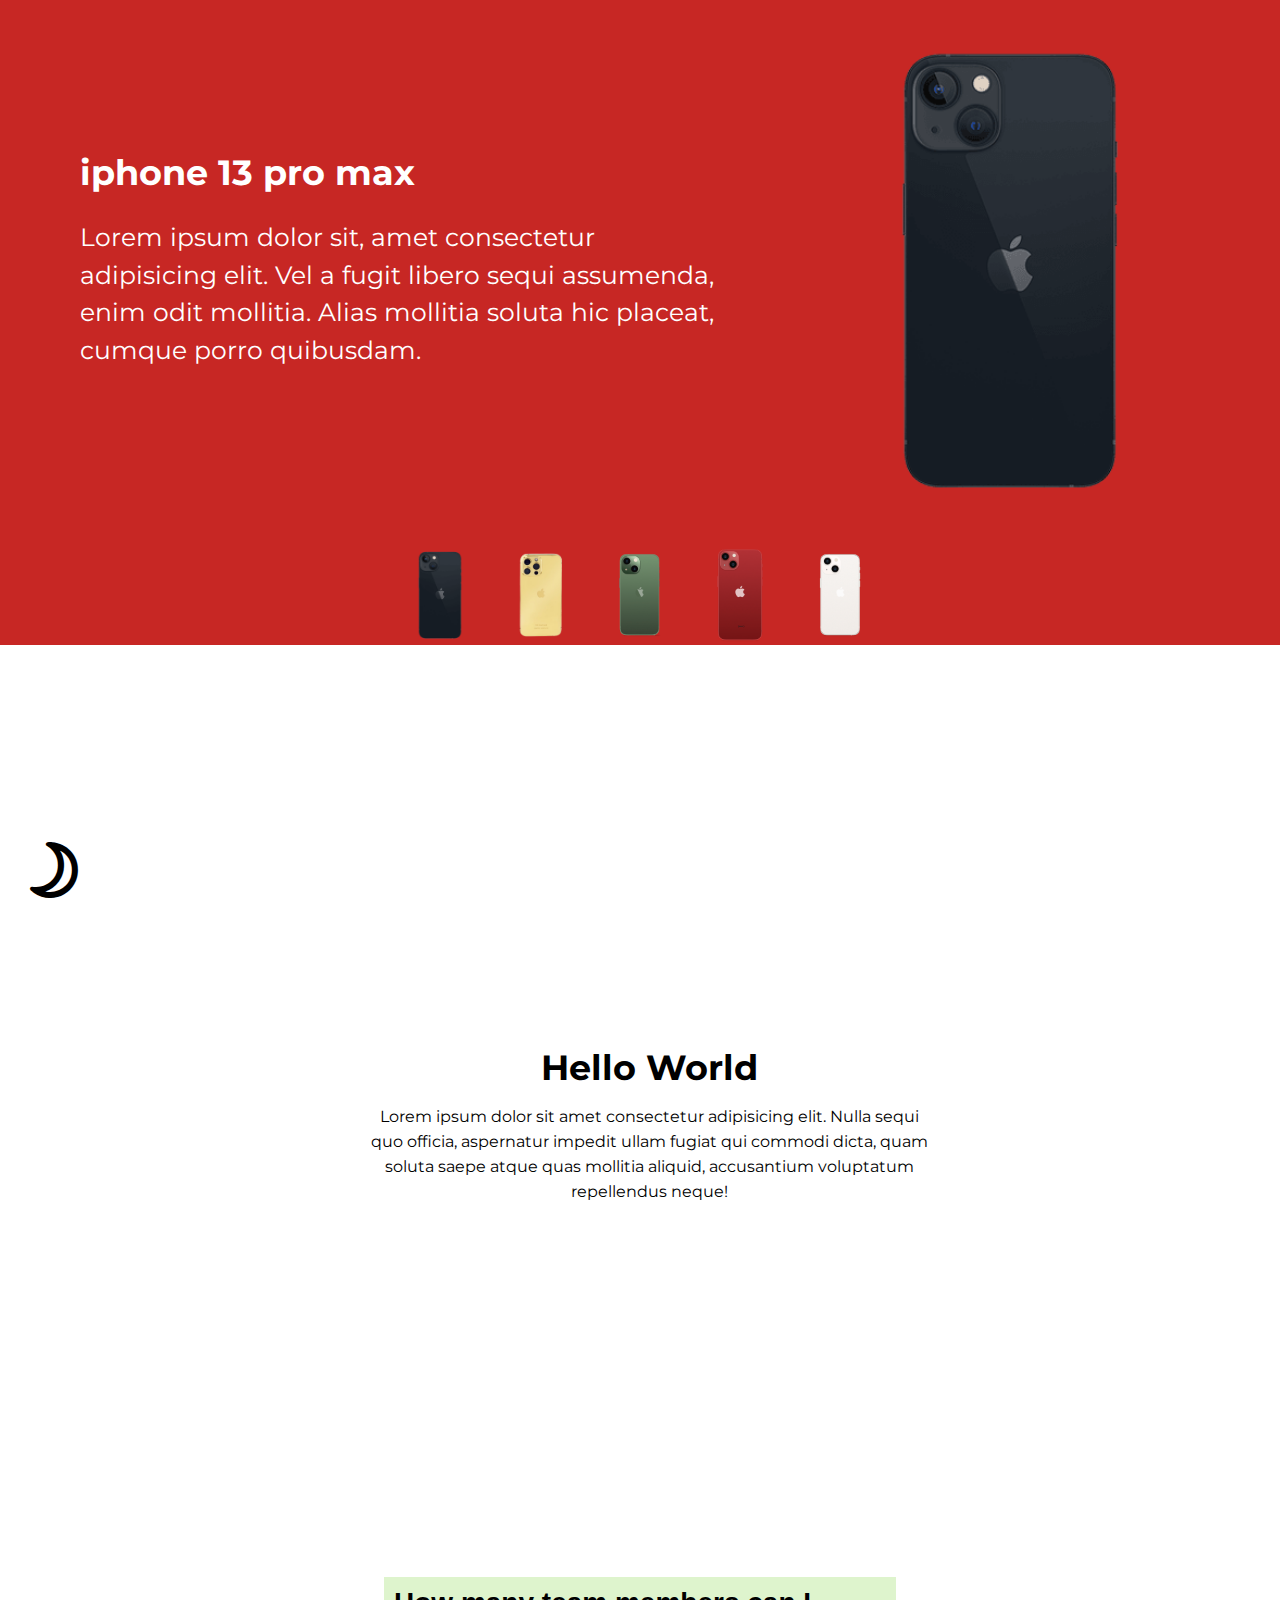
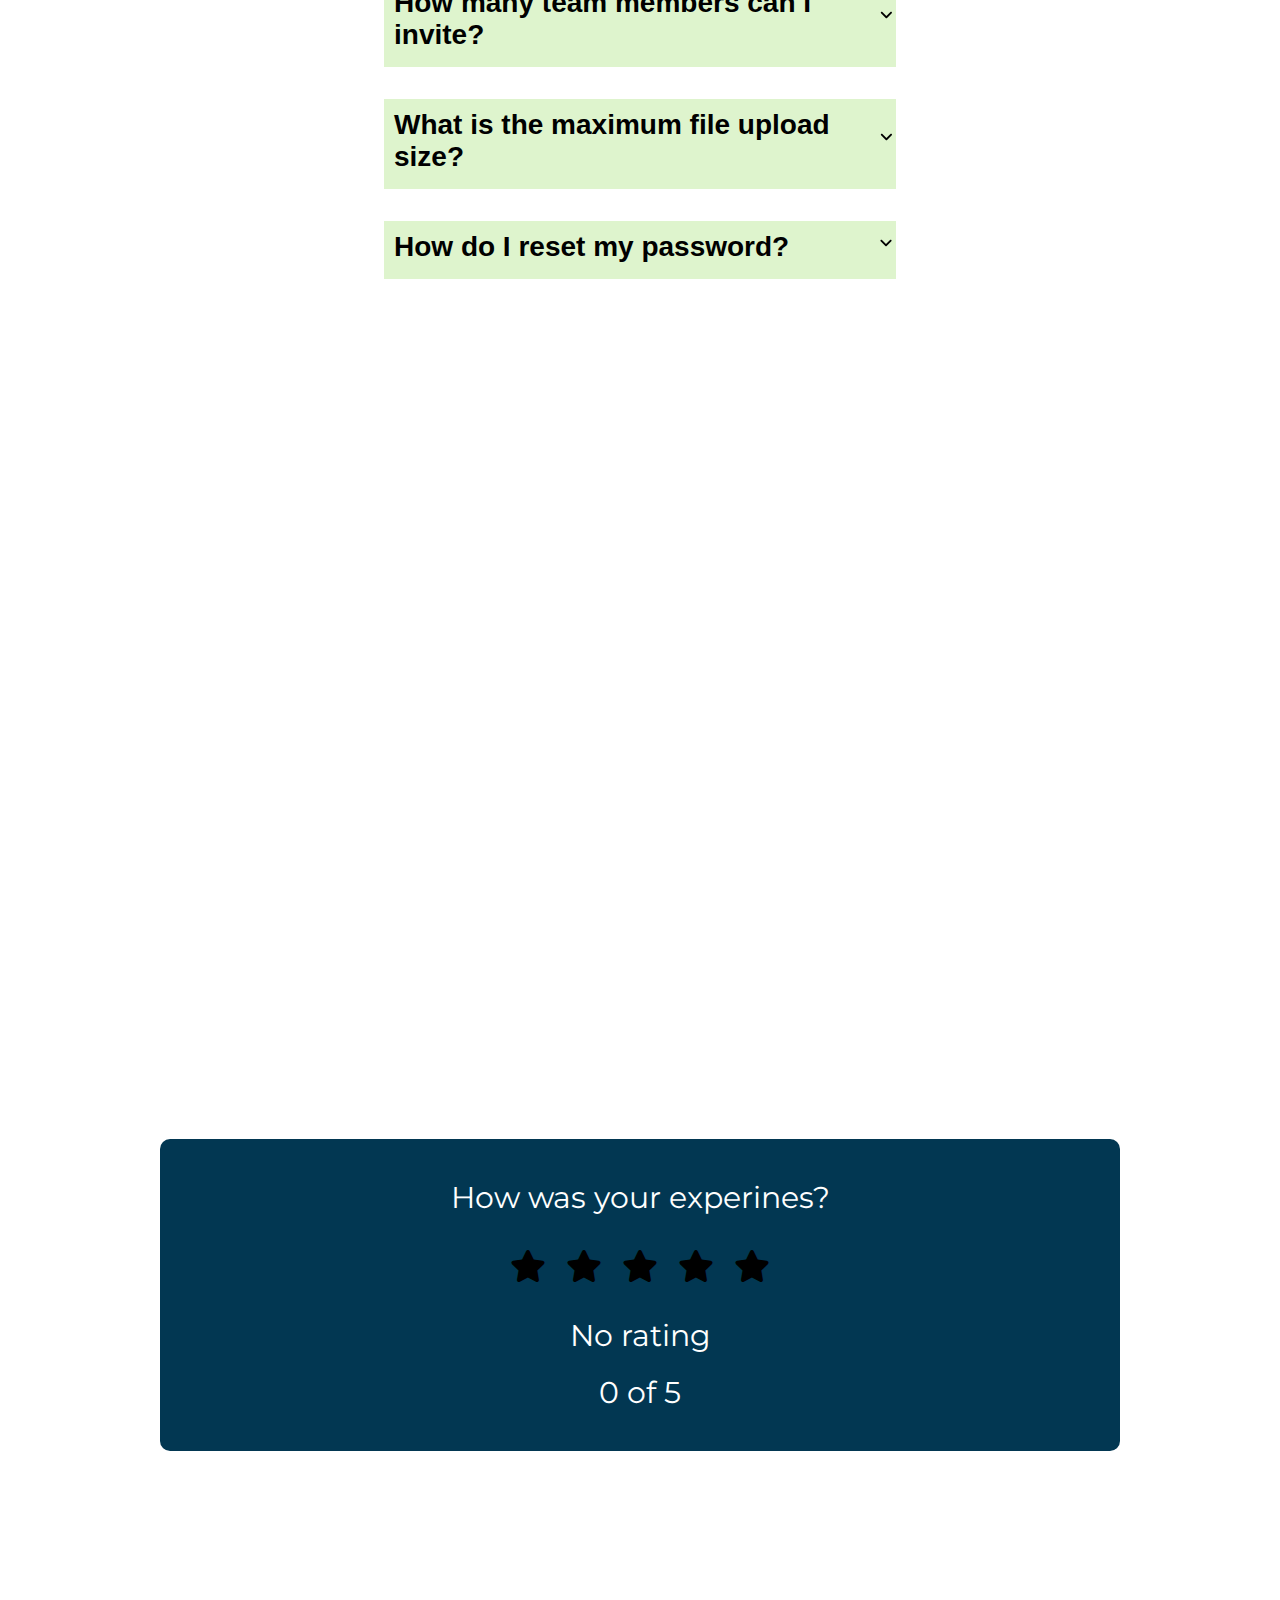
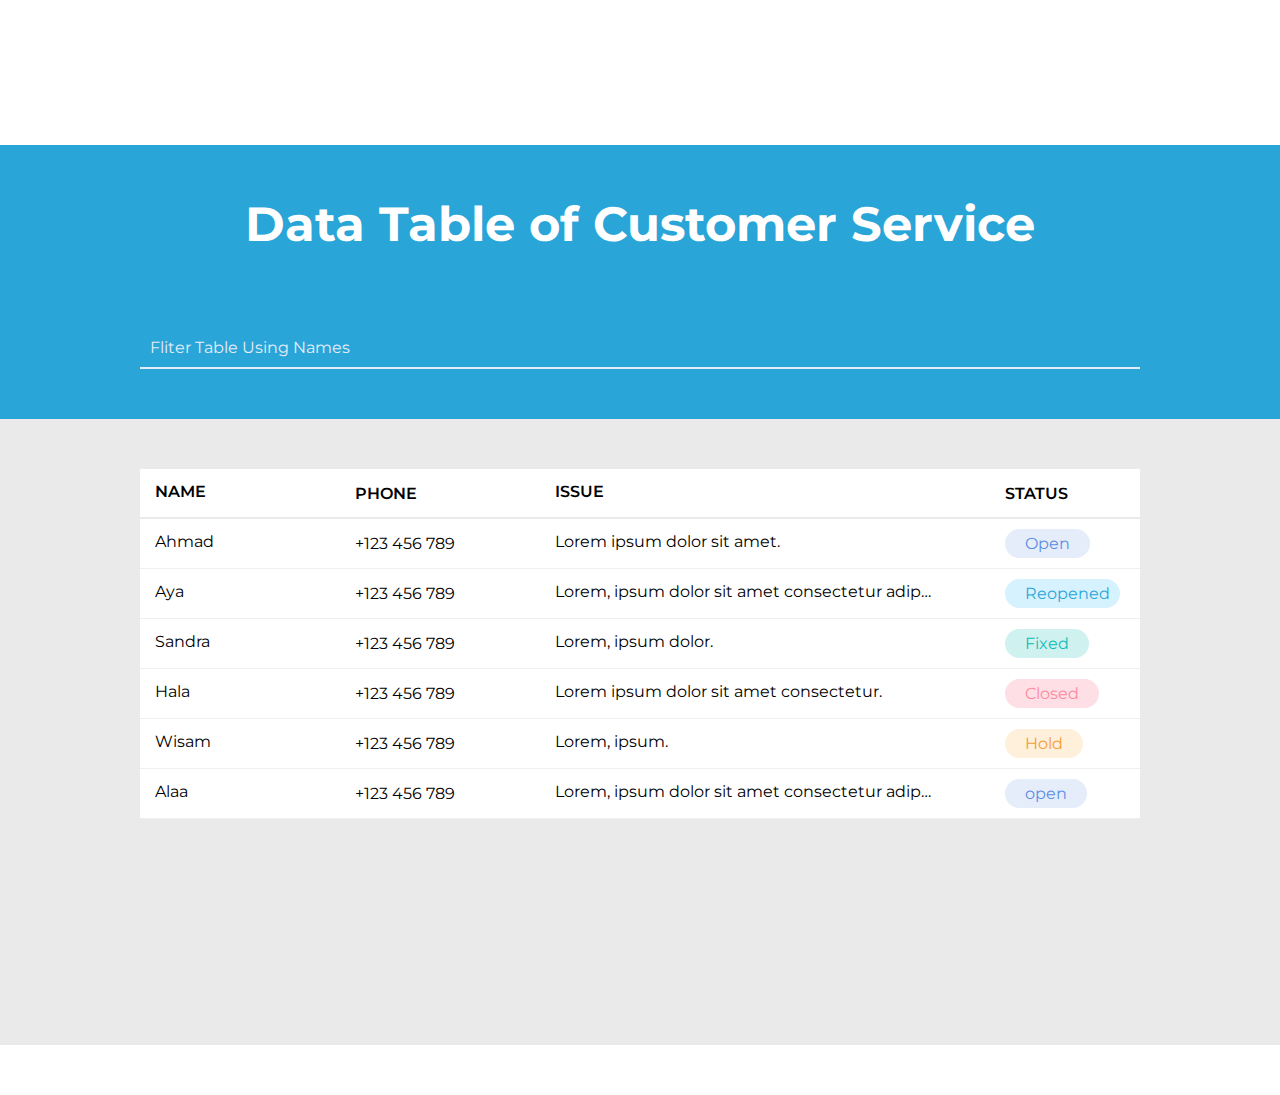
<file: Part-2/index.html>
<!DOCTYPE html>
<html lang="en">
  <head>
    <meta charset="UTF-8" />
    <meta name="viewport" content="width=device-width, initial-scale=1.0" />
    <link
      rel="stylesheet"
      href="https://cdnjs.cloudflare.com/ajax/libs/font-awesome/6.5.2/css/all.min.css"
    />
    <link rel="stylesheet" href="./assets/css/style.css" />
    <title>Task 7 - Part 2</title>
  </head>
  <body>
    <main>
      <!-- Task 1 -->
      <section class="task1">
        <div class="phone-description">
          <div class="iphone-content">
            <h1>iphone 13 pro max</h1>
            <p>
              Lorem ipsum dolor sit, amet consectetur adipisicing elit. Vel a
              fugit libero sequi assumenda, enim odit mollitia. Alias mollitia
              soluta hic placeat, cumque porro quibusdam.
            </p>
          </div>
          <img
            src="./assets/img/Black.png"
            class="HeroImg"
            alt="Black-iphone"
          />
        </div>
        <div class="iphones-photos">
          <img src="./assets/img/Black.png" alt="Black-iphone" class="black" />
          <img src="./assets/img/Gold.png" alt="Gold-iphone" class="gold" />
          <img src="./assets/img/Green.png" alt="Green-iphone" class="green" />
          <img src="./assets/img/Red.png" alt="Red-iphone" class="red" />
          <img src="./assets/img/White.png" alt="White-iphone" class="white" />
        </div>
      </section>

      <!-- Task 2 -->

      <section class="task2 dark" id="dark">
        <div>
          <i class="fa-regular fa-moon fa-flip-horizontal fa-4x moonbtn"></i>
          <i class="fa-regular fa-sun fa-4x sunbtn"></i>
        </div>
        <div class="content">
          <h1>Hello World</h1>
          <p>
            Lorem ipsum dolor sit amet consectetur adipisicing elit. Nulla sequi
            quo officia, aspernatur impedit ullam fugiat qui commodi dicta, quam
            soluta saepe atque quas mollitia aliquid, accusantium voluptatum
            repellendus neque!
          </p>
        </div>
      </section>

      <!-- Task 3 -->

      <section class="accordion">
        <div class="questions">
          <div class="question">
            <h3>How many team members can I invite?</h3>
            <svg
              width="20"
              height="15"
              xmlns="http://www.w3.org/2000/svg"
              viewBox="0 0 448 512"
            >
              <!--!Font Awesome Free 6.5.2 by @fontawesome - https://fontawesome.com License - https://fontawesome.com/license/free Copyright 2024 Fonticons, Inc.-->
              <path
                d="M201.4 374.6c12.5 12.5 32.8 12.5 45.3 0l160-160c12.5-12.5 12.5-32.8 0-45.3s-32.8-12.5-45.3 0L224 306.7 86.6 169.4c-12.5-12.5-32.8-12.5-45.3 0s-12.5 32.8 0 45.3l160 160z"
              />
            </svg>
          </div>
          <div class="answer">
            <p>
              Lorem ipsum dolor sit amet consectetur adipisicing elit. Corporis,
              mollitia fuga odit maxime deserunt nemo dolorem beatae magnam
              natus similique neque et tempore ipsam, accusantium dicta
              voluptate id earum ratione
            </p>
          </div>
        </div>
        <div class="questions">
          <div class="question">
            <h3>What is the maximum file upload size?</h3>
            <svg
              width="20"
              height="15"
              xmlns="http://www.w3.org/2000/svg"
              viewBox="0 0 448 512"
            >
              <!--!Font Awesome Free 6.5.2 by @fontawesome - https://fontawesome.com License - https://fontawesome.com/license/free Copyright 2024 Fonticons, Inc.-->
              <path
                d="M201.4 374.6c12.5 12.5 32.8 12.5 45.3 0l160-160c12.5-12.5 12.5-32.8 0-45.3s-32.8-12.5-45.3 0L224 306.7 86.6 169.4c-12.5-12.5-32.8-12.5-45.3 0s-12.5 32.8 0 45.3l160 160z"
              />
            </svg>
          </div>
          <div class="answer">
            <p>
              Lorem ipsum dolor sit amet consectetur adipisicing elit. Corporis,
              mollitia fuga odit maxime deserunt nemo dolorem beatae magnam
              natus similique neque et tempore ipsam, accusantium dicta
              voluptate id earum ratione
            </p>
          </div>
        </div>
        <div class="questions">
          <div class="question">
            <h3>How do I reset my password?</h3>
            <svg
              width="20"
              height="15"
              xmlns="http://www.w3.org/2000/svg"
              viewBox="0 0 448 512"
            >
              <!--!Font Awesome Free 6.5.2 by @fontawesome - https://fontawesome.com License - https://fontawesome.com/license/free Copyright 2024 Fonticons, Inc.-->
              <path
                d="M201.4 374.6c12.5 12.5 32.8 12.5 45.3 0l160-160c12.5-12.5 12.5-32.8 0-45.3s-32.8-12.5-45.3 0L224 306.7 86.6 169.4c-12.5-12.5-32.8-12.5-45.3 0s-12.5 32.8 0 45.3l160 160z"
              />
            </svg>
          </div>
          <div class="answer">
            <p>
              Lorem ipsum dolor sit amet consectetur adipisicing elit. Corporis,
              mollitia fuga odit maxime deserunt nemo dolorem beatae magnam
              natus similique neque et tempore ipsam, accusantium dicta
              voluptate id earum ratione
            </p>
          </div>
        </div>
      </section>

      <!-- Task 4 -->

      <section class="task4">
        <div class="content2">
          <p>How was your experines?</p>
          <div class="stars">
            <i class="fa-solid fa-star fa-2xl star"></i>
            <i class="fa-solid fa-star fa-2xl star"></i>
            <i class="fa-solid fa-star fa-2xl star"></i>
            <i class="fa-solid fa-star fa-2xl star"></i>
            <i class="fa-solid fa-star fa-2xl star"></i>
          </div>
          <p class="paraghraf">No rating</p>
          <p class="count">0 of 5</p>
        </div>
      </section>

      <!-- Addtional Task -->

      <section class="task5">
        <div class="wrapper">
          <div class="header">
            <div class="title">
              <h2>Data Table of Customer Service</h2>
            </div>

            <div class="search_box">
              <input
                type="text"
                id="search_input"
                placeholder="Fliter Table Using Names"
              />
            </div>
          </div>

          <div class="table_wrap">
            <div class="table_header">
              <ul>
                <li>
                  <div class="item">
                    <div class="name">
                      <span>NAME</span>
                    </div>
                    <div class="phone">
                      <span>PHONE</span>
                    </div>
                    <div class="issue">
                      <span>ISSUE</span>
                    </div>
                    <div class="status">
                      <span>STATUS</span>
                    </div>
                  </div>
                </li>
              </ul>
            </div>
            <div class="table_body">
              <ul>
                <li>
                  <div class="item">
                    <div class="name">
                      <span>Ahmad</span>
                    </div>
                    <div class="phone">
                      <span>+123 456 789</span>
                    </div>
                    <div class="issue">
                      <span>Lorem ipsum dolor sit amet.</span>
                    </div>
                    <div class="status">
                      <span class="open">Open</span>
                    </div>
                  </div>
                </li>
                <li>
                  <div class="item">
                    <div class="name">
                      <span>Aya</span>
                    </div>
                    <div class="phone">
                      <span>+123 456 789</span>
                    </div>
                    <div class="issue">
                      <span
                        >Lorem, ipsum dolor sit amet consectetur
                        adipisicing.</span
                      >
                    </div>
                    <div class="status">
                      <span class="reopened">Reopened</span>
                    </div>
                  </div>
                </li>
                <li>
                  <div class="item">
                    <div class="name">
                      <span>Sandra</span>
                    </div>
                    <div class="phone">
                      <span>+123 456 789</span>
                    </div>
                    <div class="issue">
                      <span>Lorem, ipsum dolor.</span>
                    </div>
                    <div class="status">
                      <span class="fixed">Fixed</span>
                    </div>
                  </div>
                </li>
                <li>
                  <div class="item">
                    <div class="name">
                      <span>Hala</span>
                    </div>
                    <div class="phone">
                      <span>+123 456 789</span>
                    </div>
                    <div class="issue">
                      <span>Lorem ipsum dolor sit amet consectetur.</span>
                    </div>
                    <div class="status">
                      <span class="closed">Closed</span>
                    </div>
                  </div>
                </li>
                <li>
                  <div class="item">
                    <div class="name">
                      <span>Wisam</span>
                    </div>
                    <div class="phone">
                      <span>+123 456 789</span>
                    </div>
                    <div class="issue">
                      <span>Lorem, ipsum.</span>
                    </div>
                    <div class="status">
                      <span class="hold">Hold</span>
                    </div>
                  </div>
                </li>
                <li>
                  <div class="item">
                    <div class="name">
                      <span>Alaa</span>
                    </div>
                    <div class="phone">
                      <span>+123 456 789</span>
                    </div>
                    <div class="issue">
                      <span
                        >Lorem, ipsum dolor sit amet consectetur
                        adipisicing.</span
                      >
                    </div>
                    <div class="status">
                      <span class="open">open</span>
                    </div>
                  </div>
                </li>
                <li>
                  <div class="item">
                    <div class="name">
                      <span>Sarah</span>
                    </div>
                    <div class="phone">
                      <span>+123 456 789</span>
                    </div>
                    <div class="issue">
                      <span>Lorem ipsum dolor sit amet.</span>
                    </div>
                    <div class="status">
                      <span class="open">Open</span>
                    </div>
                  </div>
                </li>
                <li>
                  <div class="item">
                    <div class="name">
                      <span>Mohammad</span>
                    </div>
                    <div class="phone">
                      <span>+123 456 789</span>
                    </div>
                    <div class="issue">
                      <span>Lorem ipsum dolor sit.</span>
                    </div>
                    <div class="status">
                      <span class="canceled">Canceled</span>
                    </div>
                  </div>
                </li>
                <li>
                  <div class="item">
                    <div class="name">
                      <span>Salam</span>
                    </div>
                    <div class="phone">
                      <span>+123 456 789</span>
                    </div>
                    <div class="issue">
                      <span>Lorem ipsum dolor sit amet.</span>
                    </div>
                    <div class="status">
                      <span class="open">Open</span>
                    </div>
                  </div>
                </li>
                <li>
                  <div class="item">
                    <div class="name">
                      <span>Bdoor</span>
                    </div>
                    <div class="phone">
                      <span>+123 456 789</span>
                    </div>
                    <div class="issue">
                      <span>Lorem, ipsum.</span>
                    </div>
                    <div class="status">
                      <span class="hold">Hold</span>
                    </div>
                  </div>
                </li>
                <li>
                  <div class="item">
                    <div class="name">
                      <span>Hiba</span>
                    </div>
                    <div class="phone">
                      <span>+123 456 789</span>
                    </div>
                    <div class="issue">
                      <span>Lorem, ipsum dolor.</span>
                    </div>
                    <div class="status">
                      <span class="fixed">Fixed</span>
                    </div>
                  </div>
                </li>
                <li>
                  <div class="item">
                    <div class="name">
                      <span>Sandra</span>
                    </div>
                    <div class="phone">
                      <span>+123 456 789</span>
                    </div>
                    <div class="issue">
                      <span>Lorem ipsum dolor sit amet consectetur.</span>
                    </div>
                    <div class="status">
                      <span class="closed">Closed</span>
                    </div>
                  </div>
                </li>
              </ul>
            </div>
          </div>
        </div>
      </section>
    </main>
    <script src="./assets/js/script.js"></script>
  </body>
</html>
</file>
<file: Part-2/assets/css/style.css>
@import url("https://fonts.googleapis.com/css?family=Montserrat:400,600,700&display=swap");
*{
    padding: 0;
    margin: 0;
    box-sizing: border-box;
    list-style: none;
    font-family: "Montserrat", sans-serif;
}
/* Task 1 */

.task1{
    background-color: #c72724;
}
.phone-description{
    display: flex;
    justify-content: space-around;
    flex-wrap: wrap;
    align-items: center;
    padding-bottom: 25px;
}
.iphone-content{
    font-family: sans-serif;
    margin-left: 60px;
    color: white;
    width: 50%;
}
.task1 h1{
    color: white;
    font-size: 35px;
    font-weight: bold;
    padding-bottom: 25px;
}
.task1 p{
    color: white;
    font-size: 25px;
    font-weight: 400;
    line-height: 1.5;
}
.HeroImg{
    padding-top: 20px;
    width: 500px;
}
.iphones-photos{
    display: flex;
    justify-content: center;
    flex-wrap: wrap;
}
.iphones-photos img{
    cursor: pointer;
    width: 100px;
}

/* Task 2 */  

.task2{
    height: 100vh;
    display: flex;
    align-items: center;
    justify-content: center;
}
.content{
    text-align: center;
    display: flex;
    align-items: center;
    justify-content: center;
    flex-direction: column;
    padding-top: 60px;
    padding-right: 60px;
    font-family: sans-serif;
}
.content h1{
    padding-bottom: 15px;
    font-size: 35px;
}
.content p{
    width: 50%;
    line-height: 25px;
}
.fa-sun{
    cursor: pointer;
    display: none;
    color: white;
    padding: 0 0 470px 30px;
}
.fa-moon {
    cursor: pointer;
    color: black;
    padding-bottom: 450px ;
    margin-left: 30px;
}

/* Task 3 */

.accordion{
    font-family: sans-serif;
    min-height: 100vh;
    width: 40%;
    margin: 0 auto;
    display: flex;
    flex-direction: column;
    align-items: center;
}
.questions{
    max-width: 700px;
    margin-top: 2rem;
    cursor: pointer;
    background-color: hsl(93.85deg 63.93% 88.04%);
    padding-bottom: 16px;
}
.question{
    display: flex;
    justify-content: space-between;
    align-items: center;
}
.question h3{
    padding: 10px 0 0 10px;
    font-size: 28px;
    font-family: sans-serif;
}
.answer{
    max-height: 0;
    overflow: hidden;
}
.answer p{
    padding-left: 10px;
    font-size: 22px;
    padding-top: 16px;
    line-height: 1.5;
}
.questions.active .answer{
    max-height: 300px
}
.questions.active svg{
    transform: rotate(180deg);
}
svg{
    transition: transform 0.5s ease-in;
} 

/* Task 4 */

.task4{
    height: 100vh;
    display: flex;
    align-items: center;
    justify-content: center;
}
.content2{
    background-color:#023752 ;
    width: 75%;
    color:white;
    border-radius: 10px;
    display: flex;
    align-items: center;
    justify-content: center;
    flex-direction: column;
    padding: 30px;
}
.content2 p{
    padding: 10px;
    font-size: 30px;
    text-align: center;
}
.stars{
    display: flex;
    align-items: center;
    justify-content: center;
    padding: 30px;
}
.stars i{
    padding: 10px;
    cursor: pointer;
    color: black;
    transition: all 0.2s ease;
}
.stars i:hover{
    color:  #ead86d;
}

.table-sortable th {
	cursor: pointer;
}

.table-sortable .th-sort-asc::after {
	content: "\25b4";
}

.table-sortable .th-sort-desc::after {
	content: "\25be";
}

.table-sortable .th-sort-asc::after,
.table-sortable .th-sort-desc::after {
	margin-left: 5px;
}

.table-sortable .th-sort-asc,
.table-sortable .th-sort-desc {
	background: rgba(0, 0, 0, 0.1);
}

/* Task 5 */

.task5{
    height: 100vh;
    background: #eaeaea;
    margin-bottom: 50px;
}
.wrapper .header {
    background: #29a5d8;
}
.wrapper .title {
    padding: 50px 0;
    text-align: center;
    font-weight: 700;
    font-size: 32px;
    color: #fff;
  }
  
  .wrapper .search_box {
    max-width: 1000px;
    background: #29a5d8;
    margin: 0 auto;
    padding: 25px 0 50px;
    border-radius: 3px;
  }
  
  .wrapper .search_box input {
    border: 0;
    border-bottom: 2px solid #e5edfa;
    width: 100%;
    outline: none;
    padding: 10px;
    background: transparent;
    color: #fff;
    font-size: 16px;
  }
  
  ::placeholder {
    color: #e5edfa;
  }
  
  .wrapper .search_box input:focus {
    border-bottom: 2px solid #fff;
  }
  
  .table_wrap {
    width: 1000px;
    margin: 50px auto 0;
  }
  
  .table_wrap ul li .item {
    display: flex;
    align-items: center;
    background: #fff;
    padding: 15px 0;
    height: 50px;
  }
  
  .table_wrap ul li .item .name,
  .table_wrap ul li .item .phone {
    width: 20%;
    padding: 0 15px;
  }
  
  .table_wrap ul li .item .status {
    width: 15%;
    padding: 0 15px;
  }
  
  .table_wrap ul li .item .issue {
    width: 45%;
    padding: 0 15px;
  }
  
  .table_wrap ul li .item .issue span,
  .table_wrap ul li .item .name span {
    width: 90%;
    display: inline-block;
    white-space: nowrap;
    overflow: hidden;
    text-overflow: ellipsis;
  }
  
  .table_header ul li .item {
    border-bottom: 2px solid #eaeaea;
    font-weight: 600;
  }
  
  .table_body {
    height: 300px;
    overflow: auto;
  }
  
  .table_body ul li .item {
    border-bottom: 1px solid #efefef;
  }
  
  .table_body ul li .item .status span {
    padding: 5px 20px;
    border-radius: 25px;
    max-width: 115px;
    display: inline-block;
  }
  
  .table_body ul li .item .open {
    background: #e5edfa;
    color: #5a8ee4;
  }
  
  .table_body ul li .item .fixed {
    background: #cff1f0;
    color: #0dbeb6;
  }
  
  .table_body ul li .item .closed {
    background: #fedfe5;
    color: #ff89a0;
  }
  
  .table_body ul li .item .hold {
    background: #fff0db;
    color: #f59d39;
  }
  
  .table_body ul li .item .reopened {
    background: #d6f2ff;
    color: #29a5d8;
  }
  
  .table_body ul li .item .canceled {
    background: #ffdbd6;
    color: #e87060;
  }
</file>
